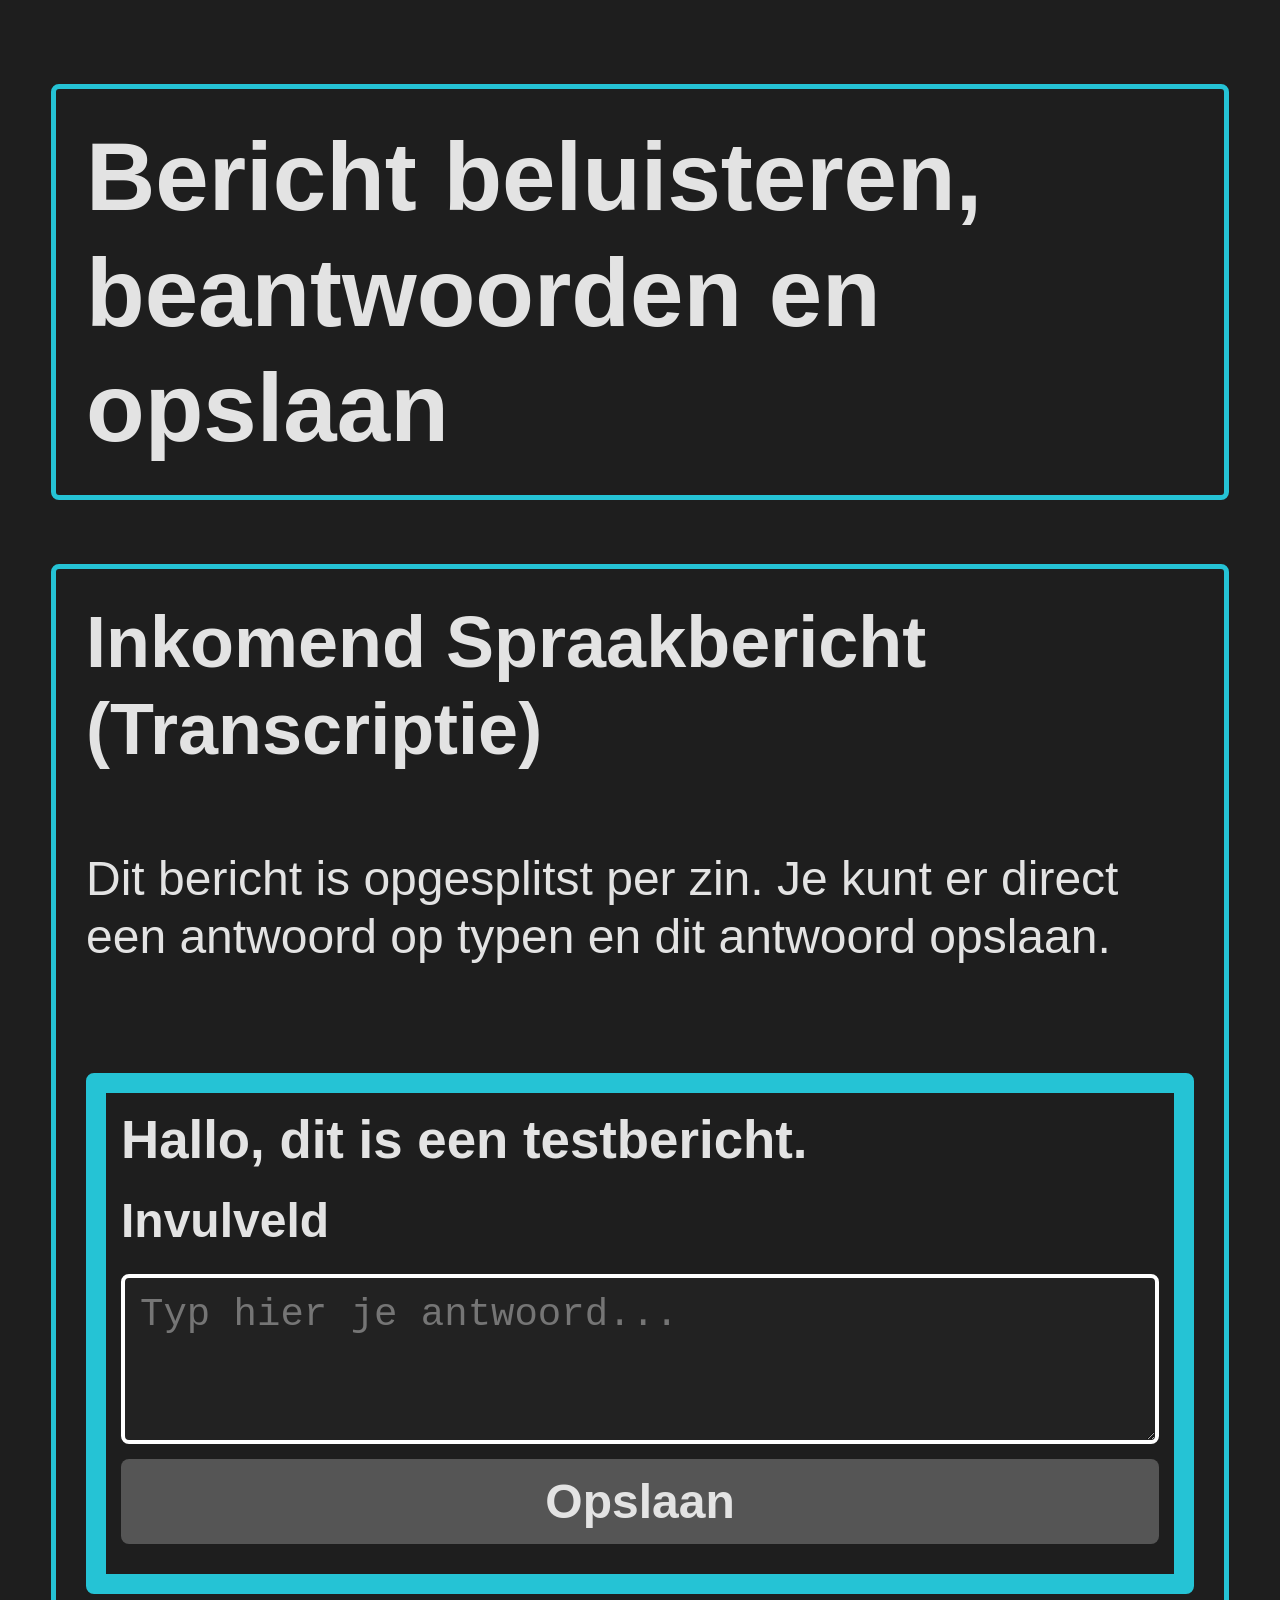
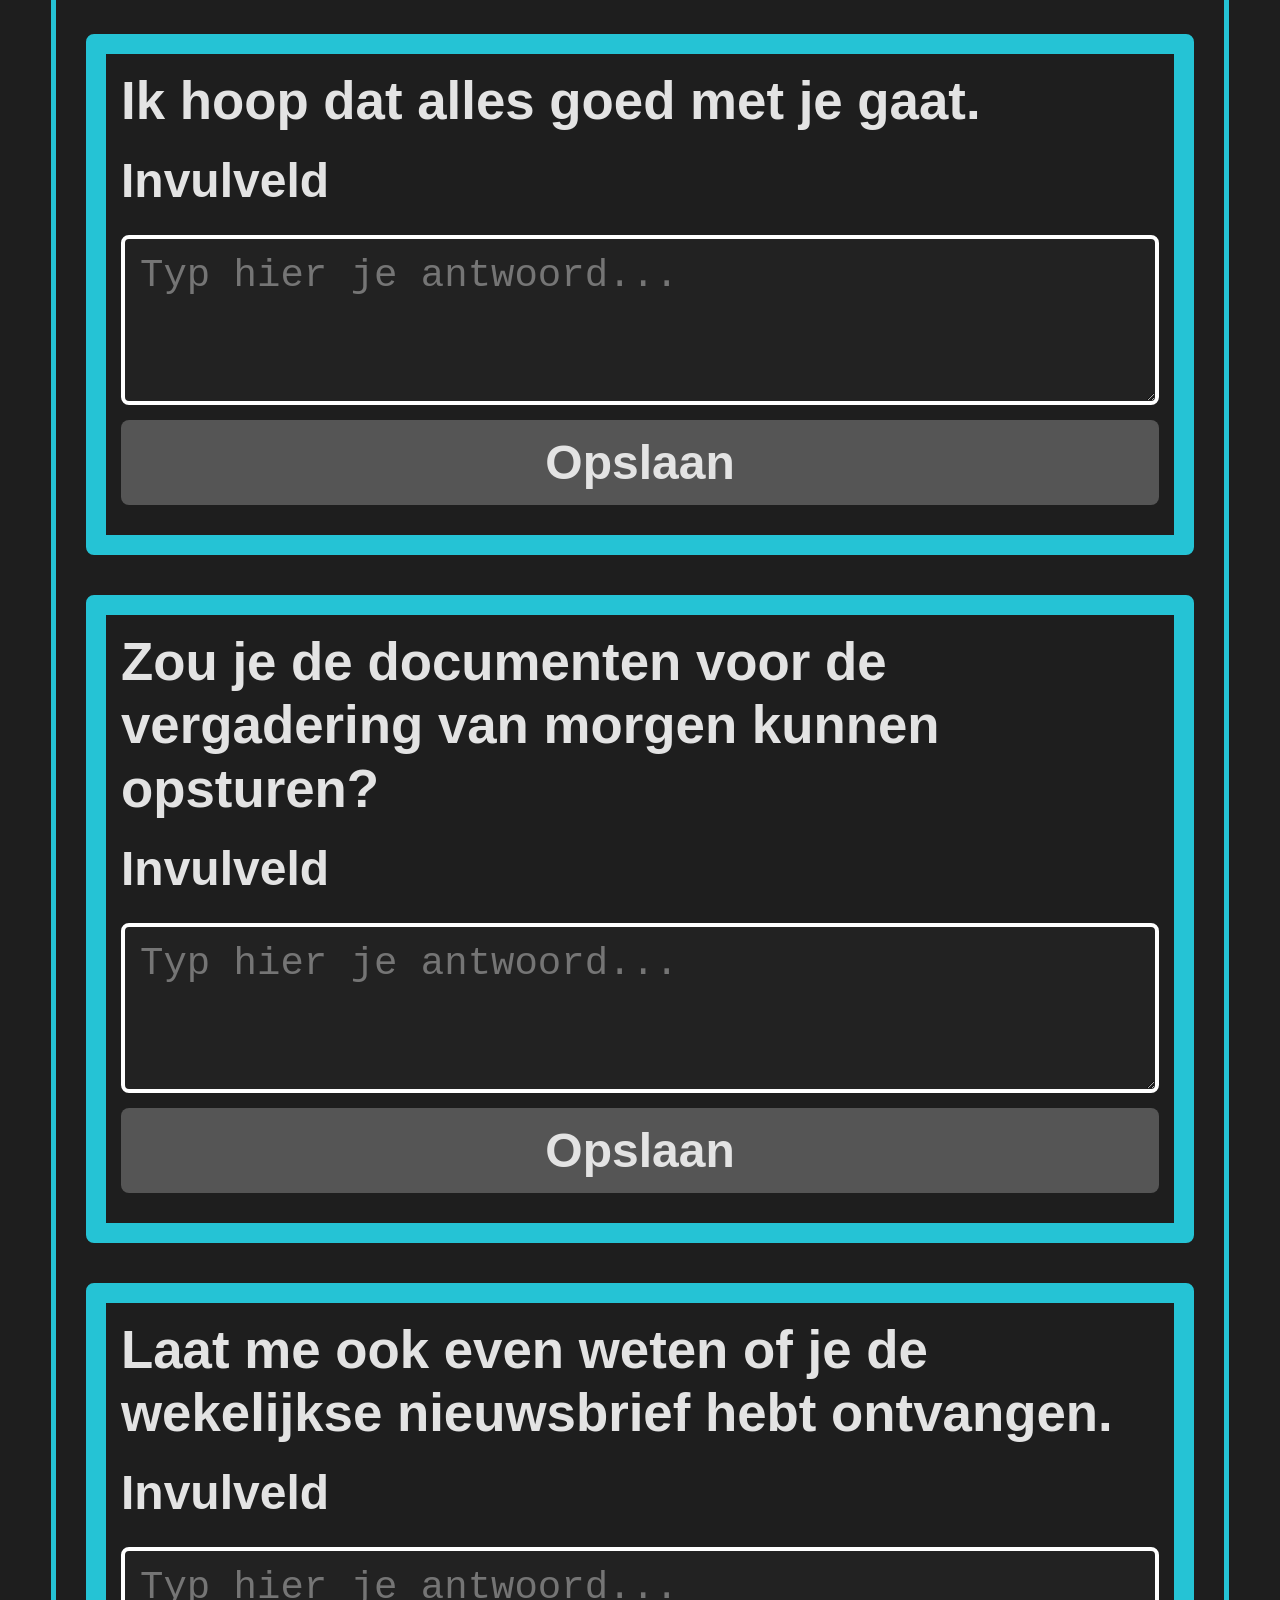
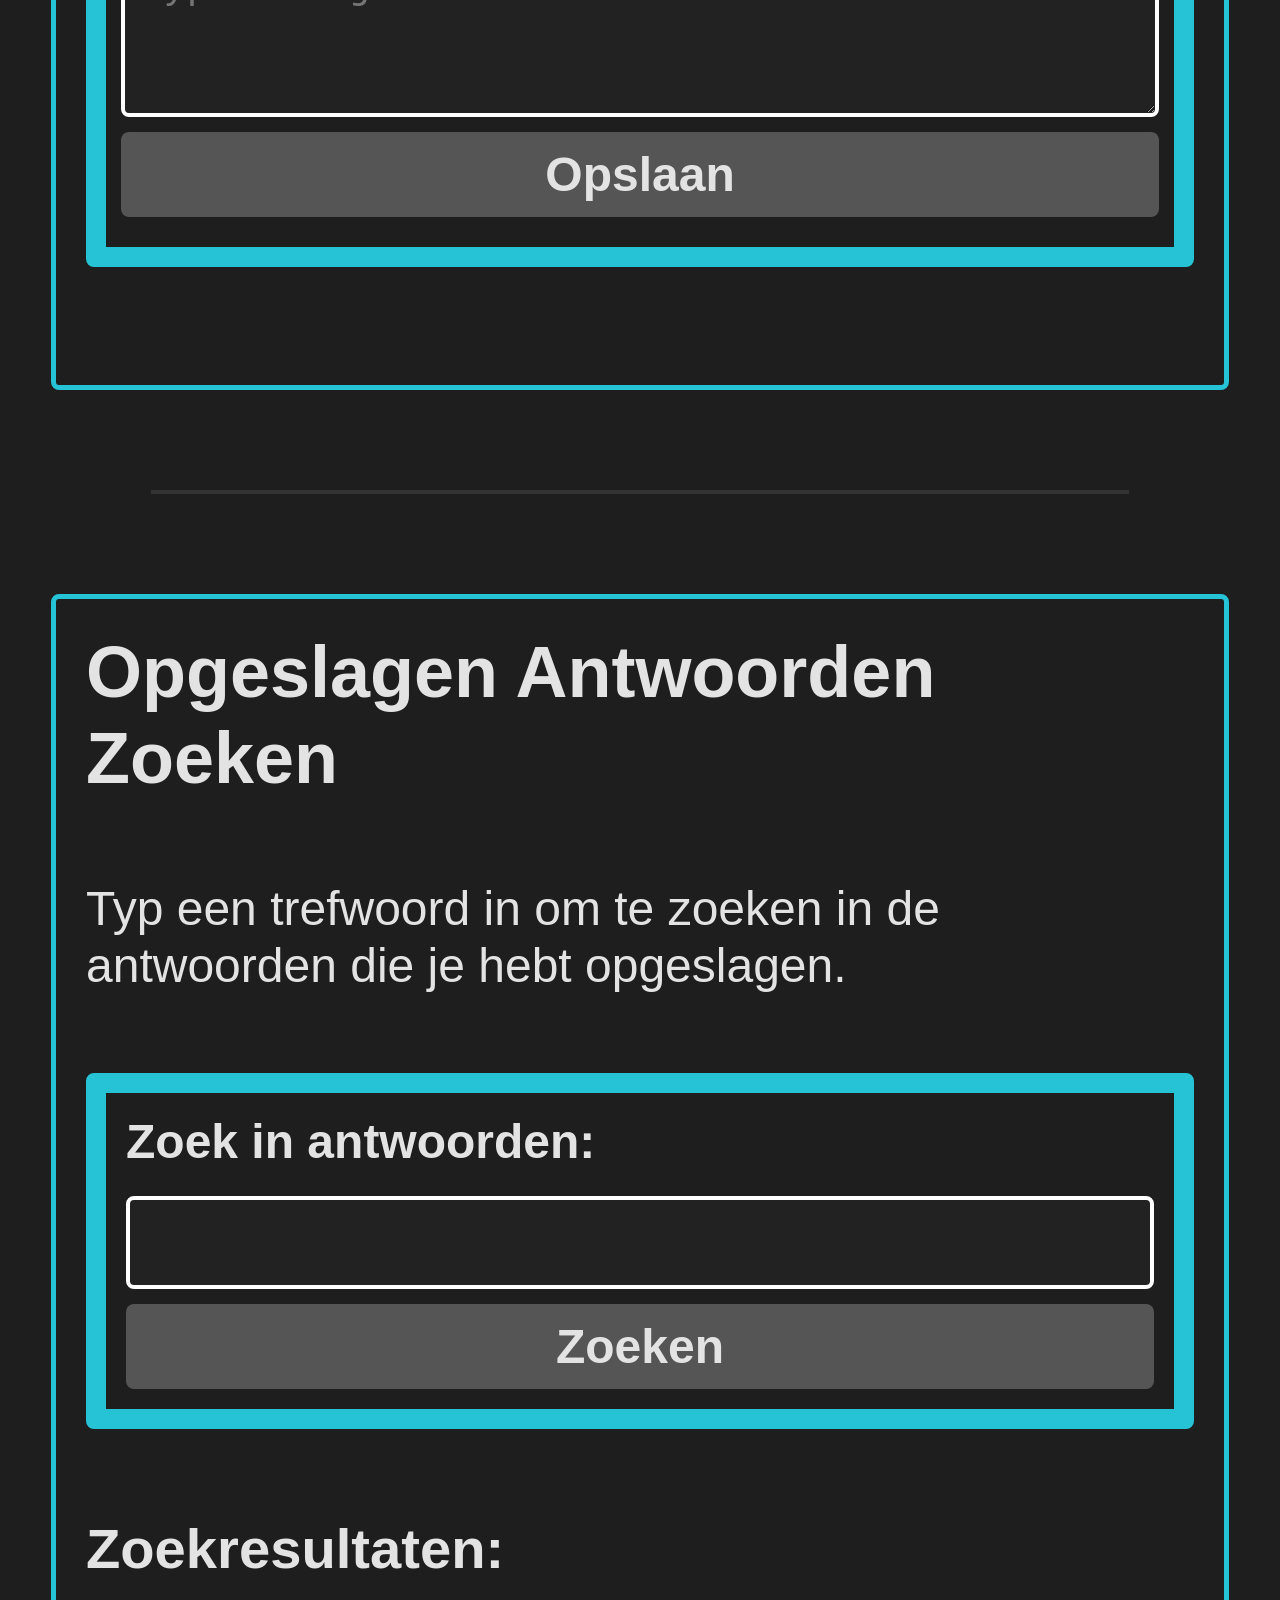
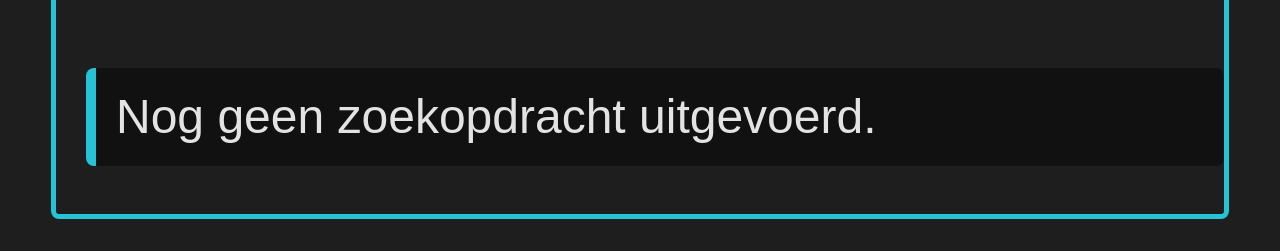
<file: index.html>
<!DOCTYPE html>
<html lang="nl">

<head>
    <meta charset="UTF-8">
    <meta name="viewport" content="width=device-width, initial-scale=1.0">
    <title>Test 3: Antwoorden per zin en opslaan</title>
    <link rel="stylesheet" href="css/test4.css">
</head>

<body>
    <main>
        <h1>Bericht beluisteren, beantwoorden en opslaan</h1>

        <section aria-labelledby="transcript-titel">
            <h2 id="transcript-titel">Inkomend Spraakbericht (Transcriptie)</h2>
            <p id="uitleg">Dit bericht is opgesplitst per zin. Je kunt er direct een antwoord op typen en dit antwoord
                opslaan.</p>

            <ul id="zinnen-container">

                <li class="zin-item">
                    <p class="zin-tekst" id="zin-0">Hallo, dit is een testbericht.</p>
                    <form class="antwoord-sectie" onsubmit="event.preventDefault();">
                        <label for="antwoord-0">Invulveld</label>
                        <textarea id="antwoord-0" rows="3" placeholder="Typ hier je antwoord..."
                            aria-describedby="zin-0 melding-0"></textarea>
                        <button class="opslaan-knop" type="button" data-index="0"
                            aria-describedby="melding-0">Opslaan</button>
                        <output id="melding-0" class="opgeslagen-melding"></output>
                    </form>
                </li>

                <li class="zin-item">
                    <p class="zin-tekst" id="zin-1">Ik hoop dat alles goed met je gaat.</p>
                    <form class="antwoord-sectie" onsubmit="event.preventDefault();">
                        <label for="antwoord-1">Invulveld</label>
                        <textarea id="antwoord-1" rows="3" placeholder="Typ hier je antwoord..."
                            aria-describedby="zin-1 melding-1"></textarea>
                        <button class="opslaan-knop" type="button" data-index="1"
                            aria-describedby="melding-1">Opslaan</button>
                        <output id="melding-1" class="opgeslagen-melding"></output>
                    </form>
                </li>

                <li class="zin-item">
                    <p class="zin-tekst" id="zin-2">Zou je de documenten voor de vergadering van morgen kunnen opsturen?
                    </p>
                    <form class="antwoord-sectie" onsubmit="event.preventDefault();">
                        <label for="antwoord-2">Invulveld</label>
                        <textarea id="antwoord-2" rows="3" placeholder="Typ hier je antwoord..."
                            aria-describedby="zin-2 melding-2"></textarea>
                        <button class="opslaan-knop" type="button" data-index="2"
                            aria-describedby="melding-2">Opslaan</button>
                        <output id="melding-2" class="opgeslagen-melding"></output>
                    </form>
                </li>

                <li class="zin-item">
                    <p class="zin-tekst" id="zin-3">Laat me ook even weten of je de wekelijkse nieuwsbrief hebt
                        ontvangen.</p>
                    <form class="antwoord-sectie" onsubmit="event.preventDefault();">
                        <label for="antwoord-3">Invulveld</label>
                        <textarea id="antwoord-3" rows="3" placeholder="Typ hier je antwoord..."
                            aria-describedby="zin-3 melding-3"></textarea>
                        <button class="opslaan-knop" type="button" data-index="3"
                            aria-describedby="melding-3">Opslaan</button>
                        <output id="melding-3" class="opgeslagen-melding"></output>
                    </form>
                </li>
            </ul>
        </section>

        <hr> <!-- thematic change -->

        <section aria-labelledby="zoek-titel">
            <h2 id="zoek-titel">Opgeslagen Antwoorden Zoeken</h2>
            <p id="zoek-uitleg">Typ een trefwoord in om te zoeken in de antwoorden die je hebt opgeslagen.</p>

            <search>
                <form class="zoek-container" onsubmit="event.preventDefault();">
                    <label for="zoek-input">Zoek in antwoorden:</label>
                    <input type="text" id="zoek-input" aria-describedby="zoek-hulp">
                    <button id="zoek-knop" type="button">Zoeken</button>
                    <span id="zoek-hulp" class="sr-only">Voer een trefwoord in en klik op zoeken.</span>
                </form>
            </search>

            <section aria-live="polite" aria-labelledby="zoekresultaten-titel">
                <h3 id="zoekresultaten-titel">Zoekresultaten:</h3>
                <ul id="zoekresultaten-lijst">
                    <li>Nog geen zoekopdracht uitgevoerd.</li>
                </ul>
            </section>
        </section>

    </main>

    <script src="javascript/test4.js"></script>
</body>

</html>
</file>
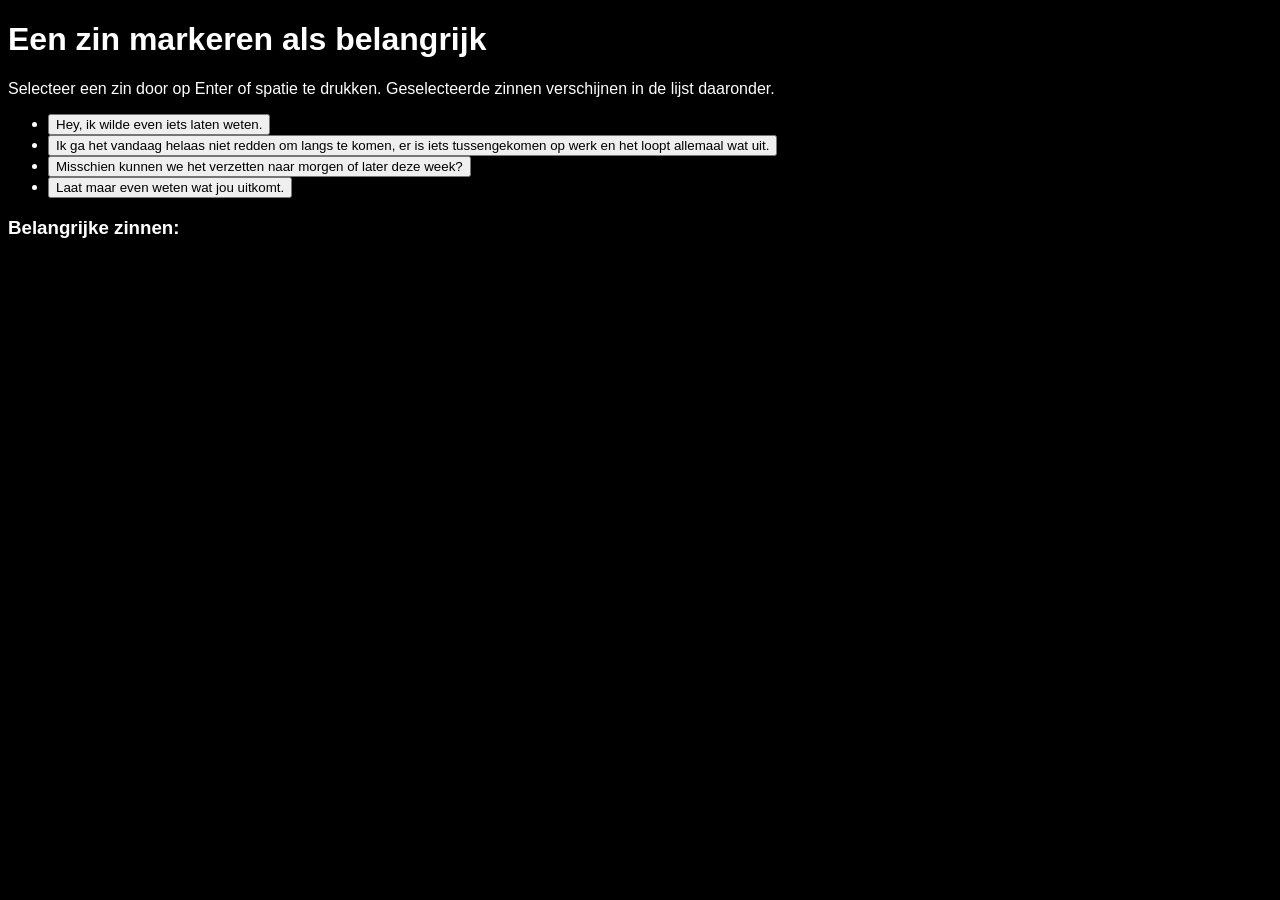
<file: test2.html>
<!DOCTYPE html>
<html lang="nl">
    <head>
        <meta charset="UTF-8">
        <meta name="viewport" content="width=device-width, initial-scale=1.0">
        <title>Gebruikerstest van week 2</title>
        <link rel="stylesheet" href="css/test2.css">
    </head>
    <body>
        <main>
            <h1>Een zin markeren als belangrijk</h1>
            <!-- <p>Stel je voor dat iemand je een spraakbericht heeft gestuurd. Deze is voor nu een transcriptie.</p>

            <p>Het spraakbericht gaat als volgt:</p>
            <p>Hey, ik wilde even iets laten weten. Ik ga het vandaag helaas niet redden om langs te komen, er is iets tussengekomen op werk en het loopt allemaal wat uit. Misschien kunnen we het verzetten naar morgen of later deze week? Laat maar even weten wat jou uitkomt.</p> -->

            <!-- <h2>Test 1: een korte samenvatting bij een spraakbericht</h2>
            <p>Samenvatting van het bericht:</p>
            <ul>
                <li>
                    De afspraak moet worden verzet naar morgen of later deze week. Laat weten wat voor jou uitkomt.
                </li>
            </ul> -->

            <!-- <h2>Test 2: markeer een stuk als belangrijk</h2> -->
            <p>
                Selecteer een zin door op Enter of spatie te drukken. 
                Geselecteerde zinnen verschijnen in de lijst daaronder.
            </p>

            <ul id="zinnen">
                <li><button aria-pressed="false">Hey, ik wilde even iets laten weten.</button></li>
                <li><button aria-pressed="false">Ik ga het vandaag helaas niet redden om langs te komen, er is iets tussengekomen op werk en het loopt allemaal wat uit.</button></li>
                <li><button aria-pressed="false">Misschien kunnen we het verzetten naar morgen of later deze week?</button></li>
                <li><button aria-pressed="false">Laat maar even weten wat jou uitkomt.</button></li>
            </ul>

            <h3>Belangrijke zinnen:</h3>
            <ul id="belangrijk" aria-live="polite"></ul>

        </main>
        <script src="javascript/test2.js"></script>
    </body>
</html>
</file>
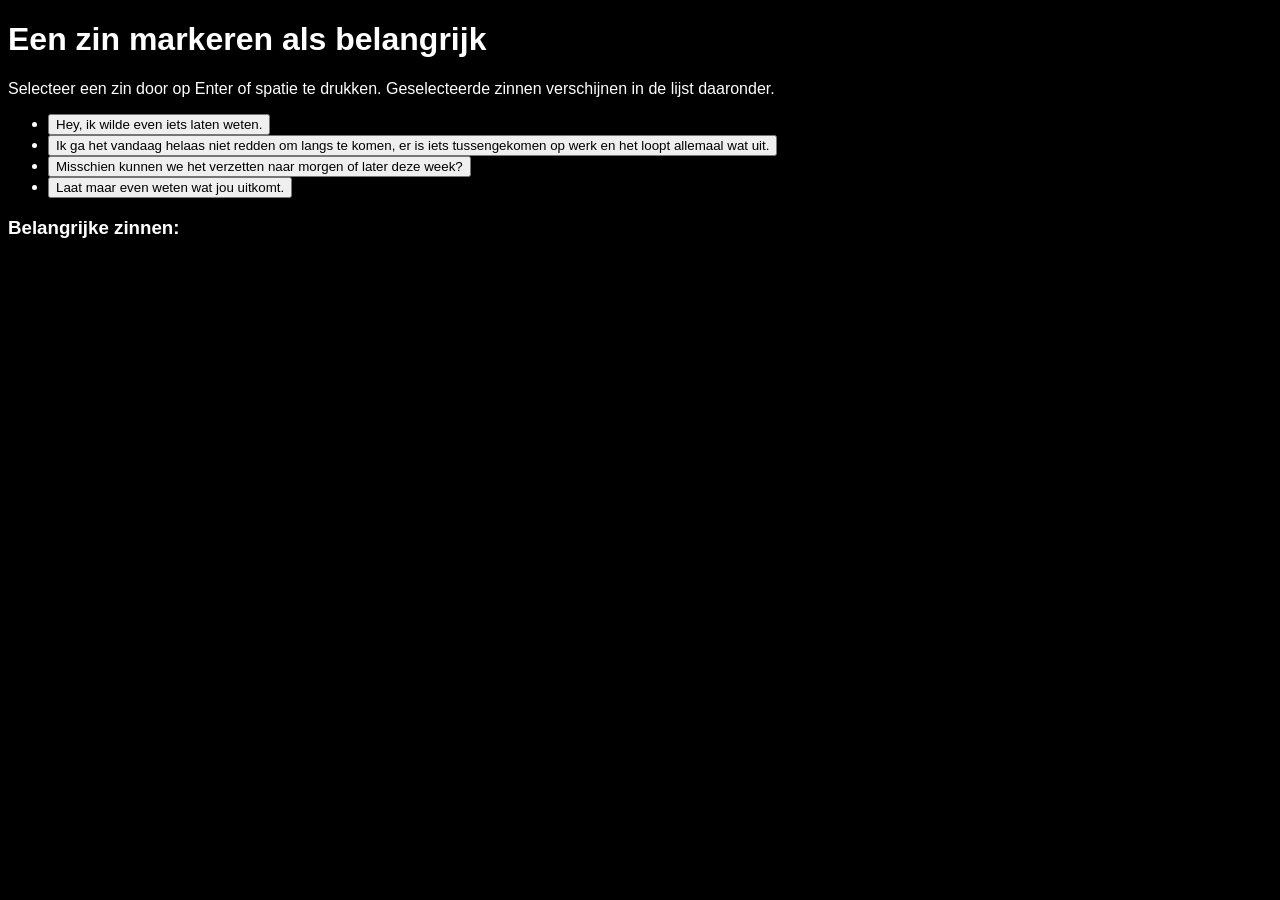
<file: oude_tests/test2.html>
<!DOCTYPE html>
<html lang="nl">
    <head>
        <meta charset="UTF-8">
        <meta name="viewport" content="width=device-width, initial-scale=1.0">
        <title>Gebruikerstest van week 2</title>
        <link rel="stylesheet" href="../css/test2.css">
    </head>
    <body>
        <main>
            <h1>Een zin markeren als belangrijk</h1>
            <!-- <p>Stel je voor dat iemand je een spraakbericht heeft gestuurd. Deze is voor nu een transcriptie.</p>

            <p>Het spraakbericht gaat als volgt:</p>
            <p>Hey, ik wilde even iets laten weten. Ik ga het vandaag helaas niet redden om langs te komen, er is iets tussengekomen op werk en het loopt allemaal wat uit. Misschien kunnen we het verzetten naar morgen of later deze week? Laat maar even weten wat jou uitkomt.</p> -->

            <!-- <h2>Test 1: een korte samenvatting bij een spraakbericht</h2>
            <p>Samenvatting van het bericht:</p>
            <ul>
                <li>
                    De afspraak moet worden verzet naar morgen of later deze week. Laat weten wat voor jou uitkomt.
                </li>
            </ul> -->

            <!-- <h2>Test 2: markeer een stuk als belangrijk</h2> -->
            <p>
                Selecteer een zin door op Enter of spatie te drukken. 
                Geselecteerde zinnen verschijnen in de lijst daaronder.
            </p>

            <ul id="zinnen">
                <li><button aria-pressed="false">Hey, ik wilde even iets laten weten.</button></li>
                <li><button aria-pressed="false">Ik ga het vandaag helaas niet redden om langs te komen, er is iets tussengekomen op werk en het loopt allemaal wat uit.</button></li>
                <li><button aria-pressed="false">Misschien kunnen we het verzetten naar morgen of later deze week?</button></li>
                <li><button aria-pressed="false">Laat maar even weten wat jou uitkomt.</button></li>
            </ul>

            <h3>Belangrijke zinnen:</h3>
            <ul id="belangrijk" aria-live="polite"></ul>

        </main>
        <script src="../javascript/test2.js"></script>
    </body>
</html>
</file>
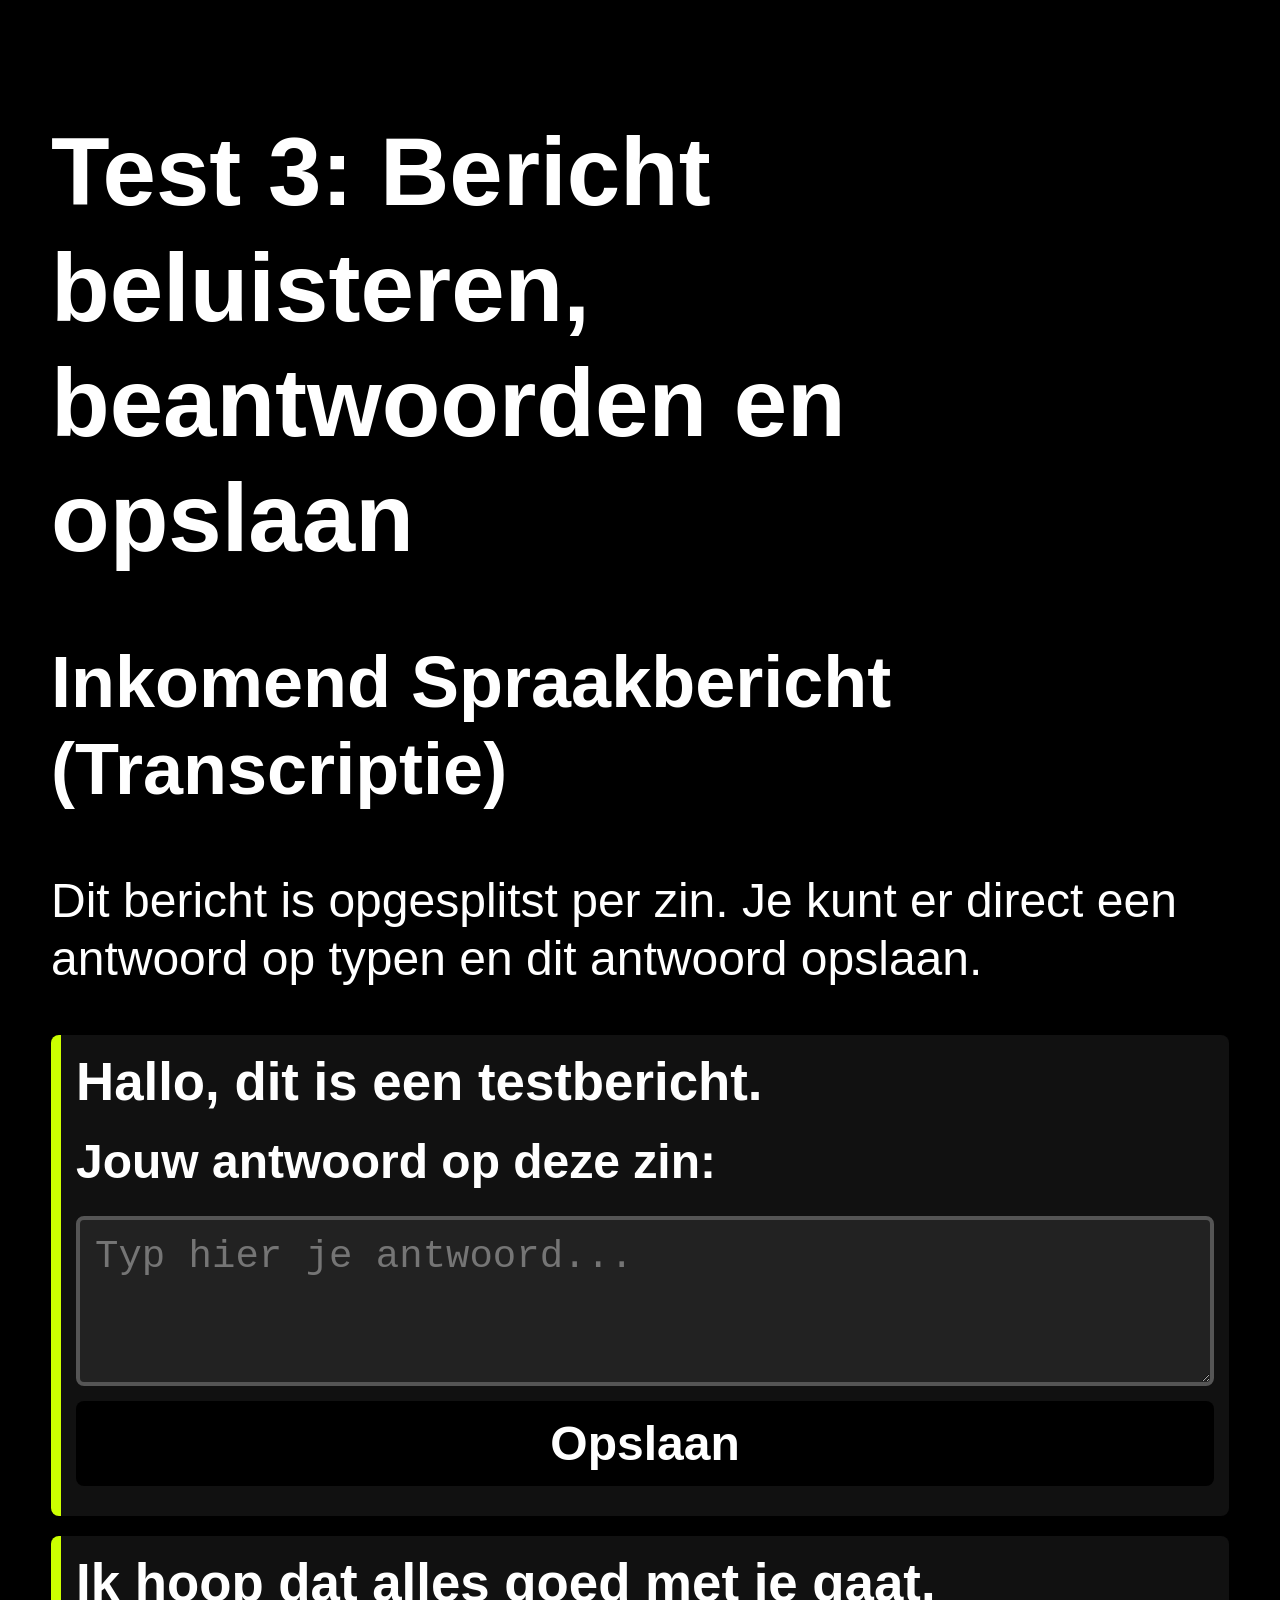
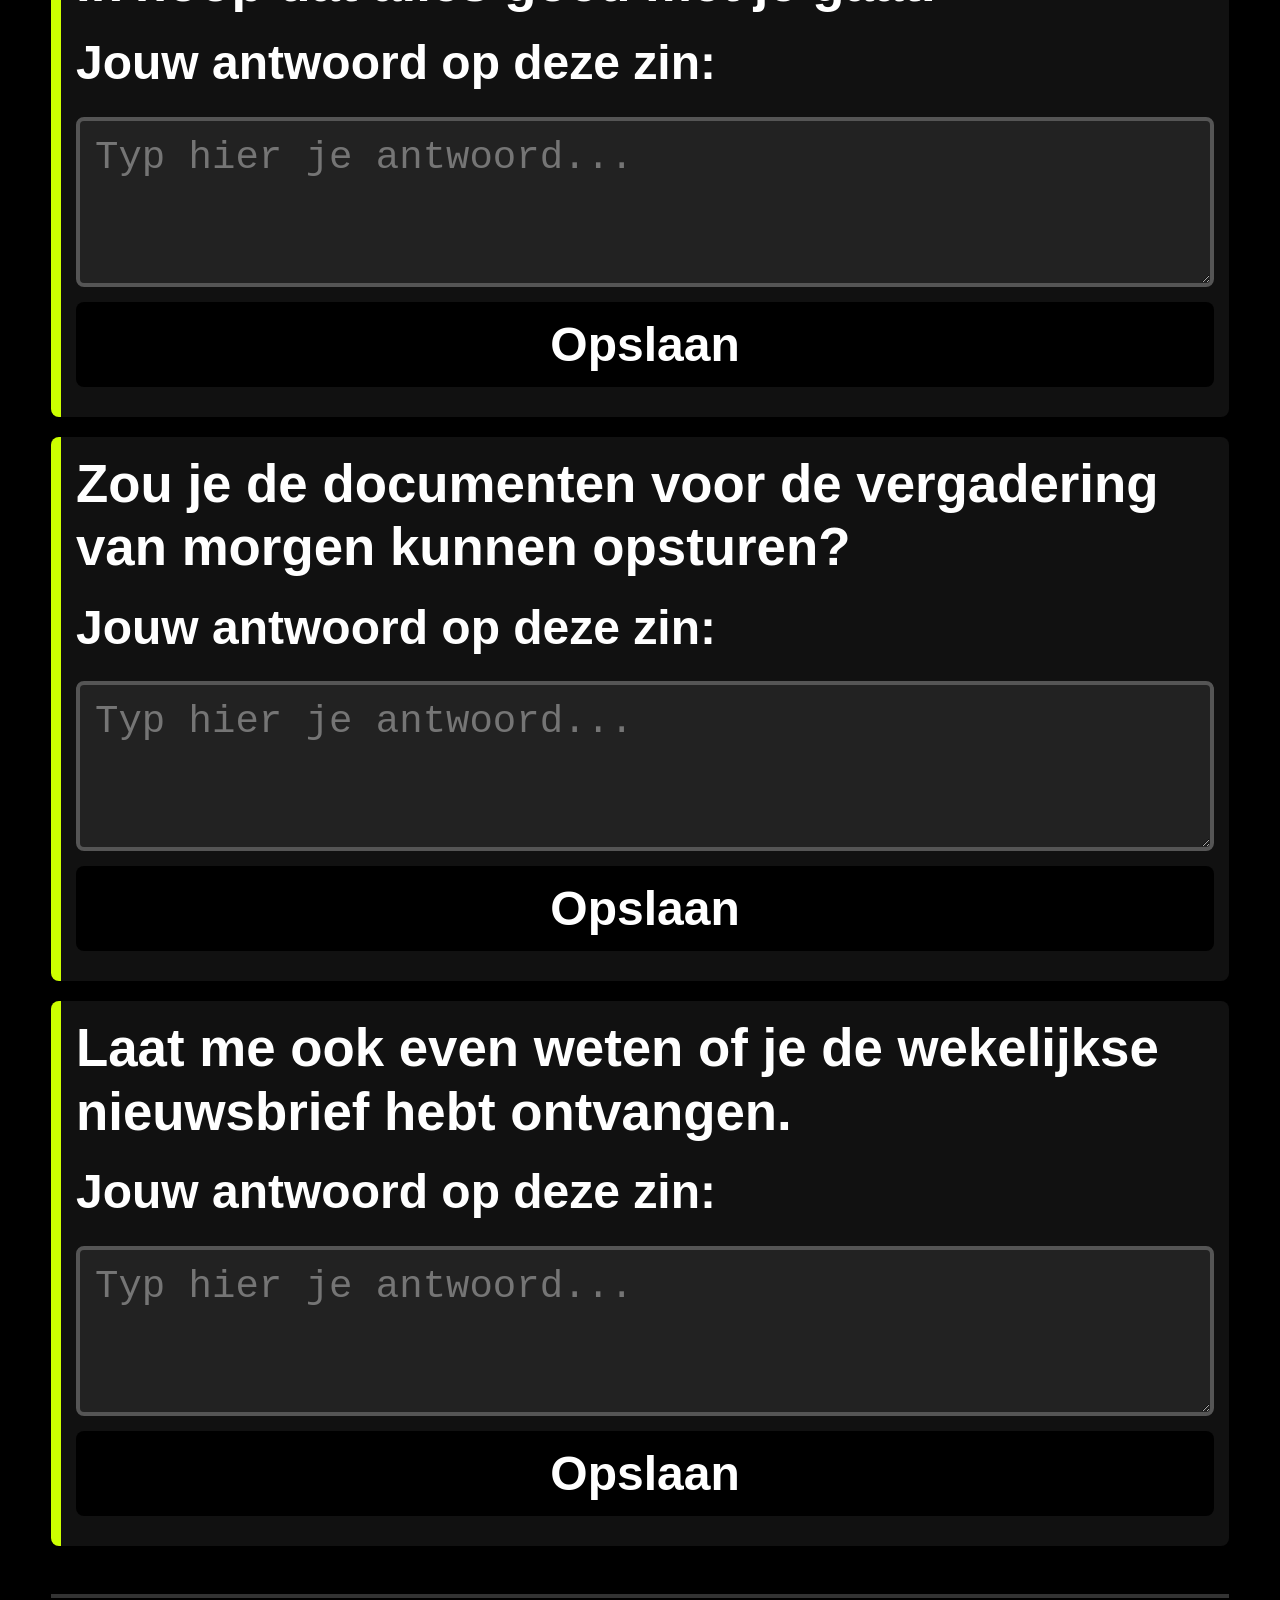
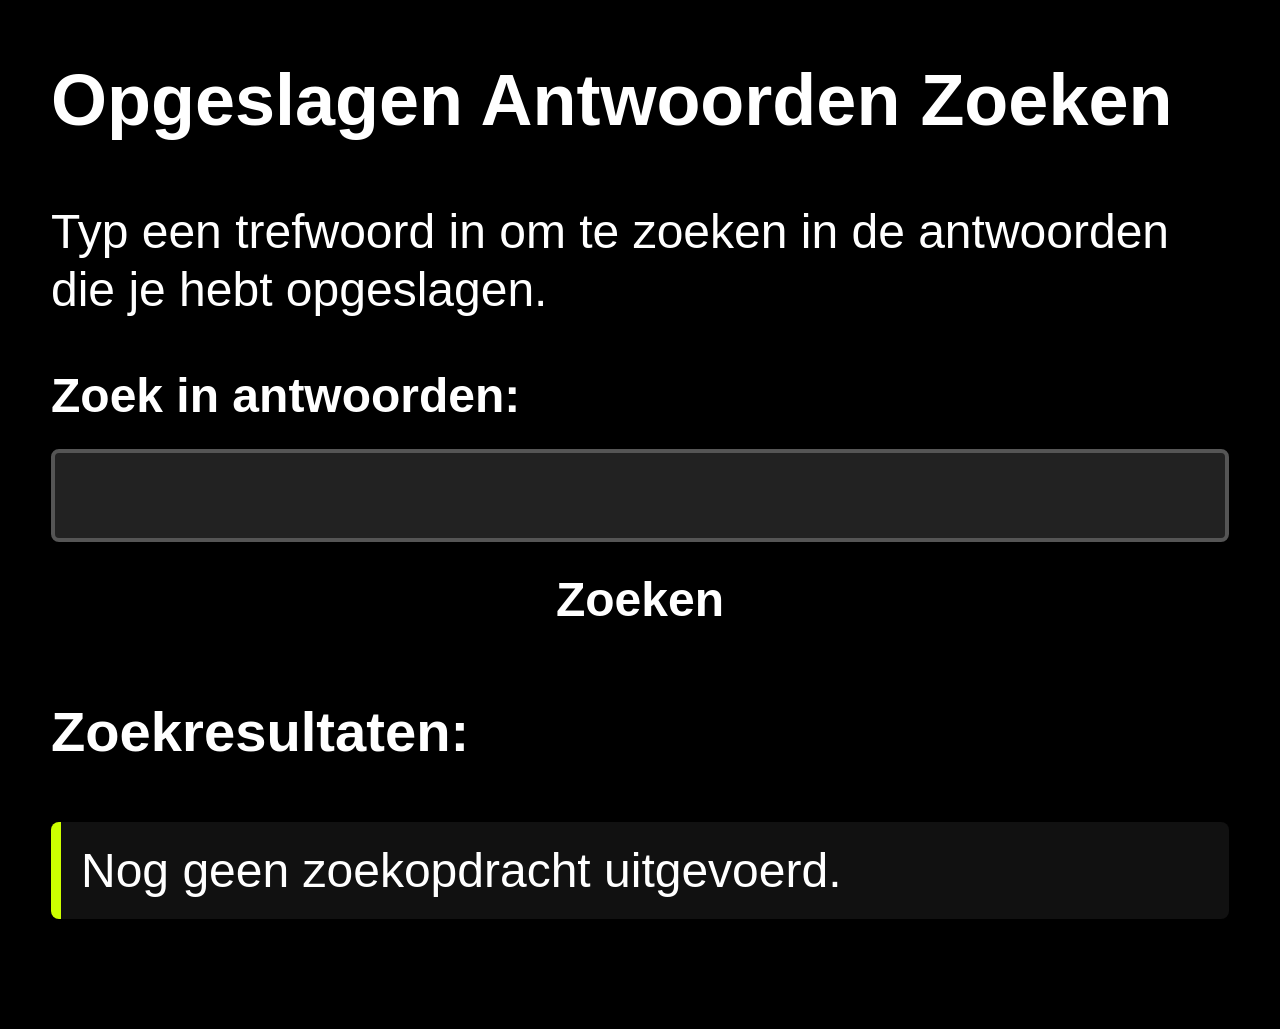
<file: oude_tests/test3.html>
<!DOCTYPE html>
<html lang="nl">
<head>
    <meta charset="UTF-8">
    <meta name="viewport" content="width=device-width, initial-scale=1.0">
    <title>Test 3: Antwoorden per zin en opslaan</title>
    <link rel="stylesheet" href="../css/test3.css">
</head>
<body>
    <main>
        <h1>Test 3: Bericht beluisteren, beantwoorden en opslaan</h1>
        
        <section aria-labelledby="transcript-titel">
            <h2 id="transcript-titel">Inkomend Spraakbericht (Transcriptie)</h2>
            <p>Dit bericht is opgesplitst per zin. Je kunt er direct een antwoord op typen en dit antwoord opslaan.</p>
            
            <ul id="zinnen-container">
                
                <li class="zin-item">
                    <p class="zin-tekst">Hallo, dit is een testbericht.</p>
                    <form class="antwoord-sectie" onsubmit="event.preventDefault();">
                        <label for="antwoord-0">Jouw antwoord op deze zin:</label>
                        <textarea id="antwoord-0" rows="3" placeholder="Typ hier je antwoord..."></textarea>
                        <button class="opslaan-knop" type="button" data-index="0" aria-describedby="melding-0">Opslaan</button>
                        <output id="melding-0" class="opgeslagen-melding"></output>
                    </form>
                </li>

                <li class="zin-item">
                    <p class="zin-tekst">Ik hoop dat alles goed met je gaat.</p>
                    <form class="antwoord-sectie" onsubmit="event.preventDefault();">
                        <label for="antwoord-1">Jouw antwoord op deze zin:</label>
                        <textarea id="antwoord-1" rows="3" placeholder="Typ hier je antwoord..."></textarea>
                        <button class="opslaan-knop" type="button" data-index="1" aria-describedby="melding-1">Opslaan</button>
                        <output id="melding-1" class="opgeslagen-melding"></output>
                    </form>
                </li>

                <li class="zin-item">
                    <p class="zin-tekst">Zou je de documenten voor de vergadering van morgen kunnen opsturen?</p>
                    <form class="antwoord-sectie" onsubmit="event.preventDefault();">
                        <label for="antwoord-2">Jouw antwoord op deze zin:</label>
                        <textarea id="antwoord-2" rows="3" placeholder="Typ hier je antwoord..."></textarea>
                        <button class="opslaan-knop" type="button" data-index="2" aria-describedby="melding-2">Opslaan</button>
                        <output id="melding-2" class="opgeslagen-melding"></output>
                    </form>
                </li>

                <li class="zin-item">
                    <p class="zin-tekst">Laat me ook even weten of je de wekelijkse nieuwsbrief hebt ontvangen.</p>
                    <form class="antwoord-sectie" onsubmit="event.preventDefault();">
                        <label for="antwoord-3">Jouw antwoord op deze zin:</label>
                        <textarea id="antwoord-3" rows="3" placeholder="Typ hier je antwoord..."></textarea>
                        <button class="opslaan-knop" type="button" data-index="3" aria-describedby="melding-3">Opslaan</button>
                        <output id="melding-3" class="opgeslagen-melding"></output>
                    </form>
                </li>
            </ul>
        </section>

        <hr> <!-- thematic change -->

        <section aria-labelledby="zoek-titel">
            <h2 id="zoek-titel">Opgeslagen Antwoorden Zoeken</h2>
            <p>Typ een trefwoord in om te zoeken in de antwoorden die je hebt opgeslagen.</p>
            
            <search>
                <form class="zoek-container" onsubmit="event.preventDefault();">
                    <label for="zoek-input">Zoek in antwoorden:</label>
                    <input type="text" id="zoek-input" aria-describedby="zoek-hulp">
                    <button id="zoek-knop" type="button">Zoeken</button>
                    <span id="zoek-hulp" class="sr-only">Voer een trefwoord in en klik op zoeken.</span>
                </form>
            </search>

            <section aria-live="polite" aria-labelledby="zoekresultaten-titel">
                <h3 id="zoekresultaten-titel">Zoekresultaten:</h3>
                <ul id="zoekresultaten-lijst">
                    <li>Nog geen zoekopdracht uitgevoerd.</li>
                </ul>
            </section>
        </section>

    </main>

    <script src="../javascript/test3.js"></script>
</body>
</html>
</file>
<file: css/test4.css>
body {
    font-family: Arial, sans-serif;
    line-height: 1.2;
    margin: 0;
    padding: 20px;
    background-color: #1E1E1E;
    color: #E3E3E3;
    font-size: 300%;
}

main {
    max-width: 95%;
    margin: 0 auto;
    background: #1E1E1E;
    border-radius: 8px;
}

h1 {
    border: 5px solid #25C3D5;
}

h2 {
    margin-top: 0px;
    padding-bottom: 0;
    margin-bottom: 0;
}

h1,
h2,
h3 {
    color: #E3E3E3;
    border-radius: 8px;
    padding: 30px;
}

#uitleg {
    padding: 30px;
    padding-top: 0;
}

hr {
    margin: 100px;
    border: 0;
    border-top: 4px solid #333;
}

section[aria-labelledby="transcript-titel"] {
    border: 5px solid #25C3D5;
    border-radius: 8px;
}

#zinnen-container {
    list-style-type: none;
    padding: 30px;
}

.zin-item {
    background-color: #1E1E1E;
    border: 20px solid #25C3D5;
    padding: 15px;
    margin-bottom: 40px;
    border-radius: 8px;
}

.zin-tekst {
    font-size: 1.1em;
    font-weight: bold;
    margin-top: 0;
    margin-bottom: 20px;
}

.acties {
    display: flex;
    flex-wrap: wrap;
    gap: 15px;
    align-items: center;
    margin-bottom: 15px;
}

button {
    background-color: #555;
    color: #E3E3E3;
    border: none;
    padding: 15px 25px;
    border-radius: 8px;
    cursor: pointer;
    font-size: 1em;
    font-weight: bold;
}

button:focus {
    border: 20px solid #FADB30;
}

label {
    display: block;
    margin-bottom: 10px;
    font-weight: bold;
    color: #E3E3E3;
}

textarea,
input[type="text"] {
    width: 100%;
    padding: 15px;
    border: 4px solid #fff;
    background-color: #222;
    color: #E3E3E3;
    border-radius: 8px;
    font-size: 1em;
    box-sizing: border-box;
}

textarea:focus,
input[type="text"]:focus {
    border: 20px solid #FADB30;
    outline: none;
}

.antwoord-sectie {
    display: flex;
    flex-direction: column;
    gap: 15px;
}

.opgeslagen-melding {
    color: #FADB30;
    font-weight: bold;
    font-size: 0.9em;
}

.sr-only {
    position: absolute;
    width: 1px;
    height: 1px;
    padding: 0;
    margin: -1px;
    overflow: hidden;
    clip: rect(0, 0, 0, 0);
    white-space: nowrap;
    border: 0;
}

section[aria-labelledby="zoek-titel"] {
    border: 5px solid #25C3D5;
    border-radius: 8px;
}

#zoek-uitleg {
    padding: 30px;
    padding-top: 0;
}

.zoek-container {
    display: flex;
    flex-direction: column;
    gap: 15px;
    margin-bottom: 30px;
    border: 20px solid #25C3D5;
    border-radius: 8px;
    margin: 30px;
    padding: 20px;
}

.zoek-container input {
    width: 100%;
}

#zoekresultaten-lijst {
    list-style-type: none;
    padding-left: 30px;
}

#zoekresultaten-lijst li {
    background: #111;
    padding: 20px;
    margin-bottom: 15px;
    border-radius: 8px;
    border-left: 10px solid #25C3D5;
}

.resultaat-origineel {
    font-style: italic;
    color: #ccc;
    margin-bottom: 10px;
    display: block;
}

.resultaat-antwoord {
    font-weight: bold;
    color: #FADB30;
}
</file>
<file: css/test2.css>
body {
    background-color: #000;
    color: #fff;
    font-family: sans-serif;
}

h2 {
    padding-top: 3em;
}
</file>
<file: css/test3.css>
body {
    font-family: Arial, sans-serif;
    line-height: 1.2;
    margin: 0;
    padding: 20px;
    background-color: #000;
    color: #fff;
    font-size: 300%;
}

main {
    max-width: 95%;
    margin: 0 auto;
    background: #000;
    padding: 30px;
    border-radius: 8px;
}

h1, h2, h3 {
    color: #fff;
}

hr {
    margin: 40px 0;
    border: 0;
    border-top: 4px solid #333;
}

#zinnen-container {
    list-style-type: none;
    padding-left: 0;
}

.zin-item {
    background-color: #111;
    border-left: 10px solid #ccff00;
    padding: 15px;
    margin-bottom: 20px;
    border-radius: 8px;
}

.zin-tekst {
    font-size: 1.1em;
    font-weight: bold;
    margin-top: 0;
    margin-bottom: 20px;
}

.acties {
    display: flex;
    flex-wrap: wrap;
    gap: 15px;
    align-items: center;
    margin-bottom: 15px;
}

button {
    background-color: #000;
    color: #fff;
    border: none;
    padding: 15px 25px;
    border-radius: 8px;
    cursor: pointer;
    font-size: 1em;
    font-weight: bold;
}

button:focus {
    border: 21px solid #ccff00;
}

label {
    display: block;
    margin-bottom: 10px;
    font-weight: bold;
    color: #fff;
}

textarea, input[type="text"] {
    width: 100%;
    padding: 15px;
    border: 4px solid #555;
    background-color: #222;
    color: #fff;
    border-radius: 8px;
    font-size: 1em;
    box-sizing: border-box;
}

textarea:focus, input[type="text"]:focus {
    border: 20px solid #ccff00;
    outline: none;
}

.antwoord-sectie {
    display: flex;
    flex-direction: column;
    gap: 15px;
}

.opgeslagen-melding {
    color: #ccff00;
    font-weight: bold;
    font-size: 0.9em;
}

.sr-only {
    position: absolute;
    width: 1px;
    height: 1px;
    padding: 0;
    margin: -1px;
    overflow: hidden;
    clip: rect(0, 0, 0, 0);
    white-space: nowrap;
    border: 0;
}

.zoek-container {
    display: flex;
    flex-direction: column;
    gap: 15px;
    margin-bottom: 30px;
}

.zoek-container input {
    width: 100%;
}

#zoekresultaten-lijst {
    list-style-type: none;
    padding-left: 0;
}

#zoekresultaten-lijst li {
    background: #111;
    padding: 20px;
    margin-bottom: 15px;
    border-radius: 8px;
    border-left: 10px solid #ccff00;
}

.resultaat-origineel {
    font-style: italic;
    color: #ccc;
    margin-bottom: 10px;
    display: block;
}

.resultaat-antwoord {
    font-weight: bold;
    color: #ccff00;
}
</file>
